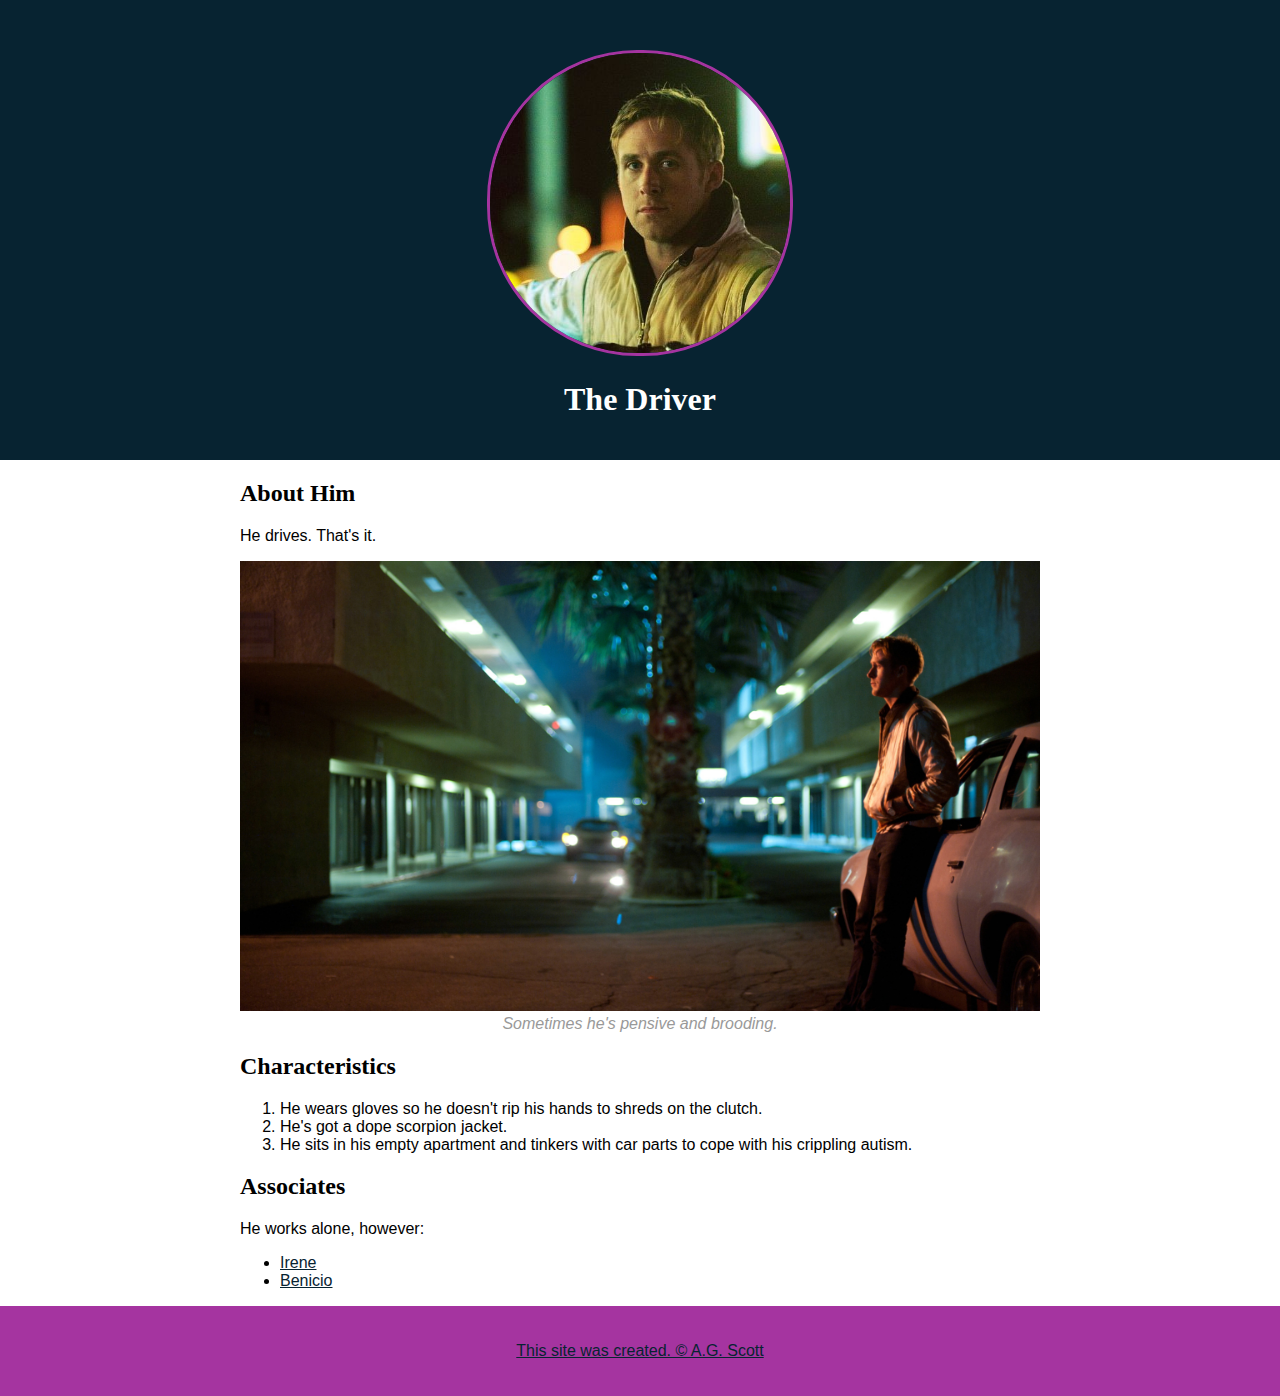
<file: index.html>
<!DOCTYPE html>
<html lang="en" dir="ltr">
  <head>
    <meta charset="utf-8">
    <title>Drive (2011)</title>
    <link rel="icon" href="img/icon.png">
    <link rel="stylesheet" type="text/css" href="css/drive.css">
  </head>
  <body>
    <!--header element -->
    <header>
      <img src="img/avatar.jpg" alt="">
      <h1>The Driver</h1>
    </header>

    <!-- main element -->
    <main>
      <h2>About Him</h2>
      <p>He drives. That's it.</p>
      <img src="img/pensive.jpg" alt="">
      <p class="caption">Sometimes he's pensive and brooding.</p>
      <!-- Characteristics -->
      <h2>Characteristics</h2>
      <ol>
        <li>He wears gloves so he doesn't rip his hands to shreds on the clutch.</li>
        <li>He's got a dope scorpion jacket.</li>
        <li>He sits in his empty apartment and tinkers with car parts to cope with his crippling autism.</li>
      </ol>
      <!-- Friends -->
      <h2>Associates</h2>
      <p>He works alone, however:</p>
      <ul>
        <li><a href="https://m.media-amazon.com/images/M/MV5BMWZkNjk4MDktODhjYS00NTNkLWFkNzUtZGE5OGI0M2ExYjc2XkEyXkFqcGdeQXVyMzQ4NjI4MDM@._V1_SX1777_CR0,0,1777,999_AL_.jpg" target="_blank"</a>Irene</li>
        <li><a href="https://m.media-amazon.com/images/M/MV5BNjhmOTQ1NTAtMmMyMi00ZDRhLTk5OTgtZmIzMmRlZmZmOWU4L2ltYWdlL2ltYWdlXkEyXkFqcGdeQXVyNDAxOTExNTM@._V1_.jpg" target="_blank"</a>Benicio</li>
      </ul>
    </main>
  </body>
<!-- Footer element -->
<footer>
  <p>This site was created. &copy; A.G. Scott</p>
</footer>

</html>
</file>
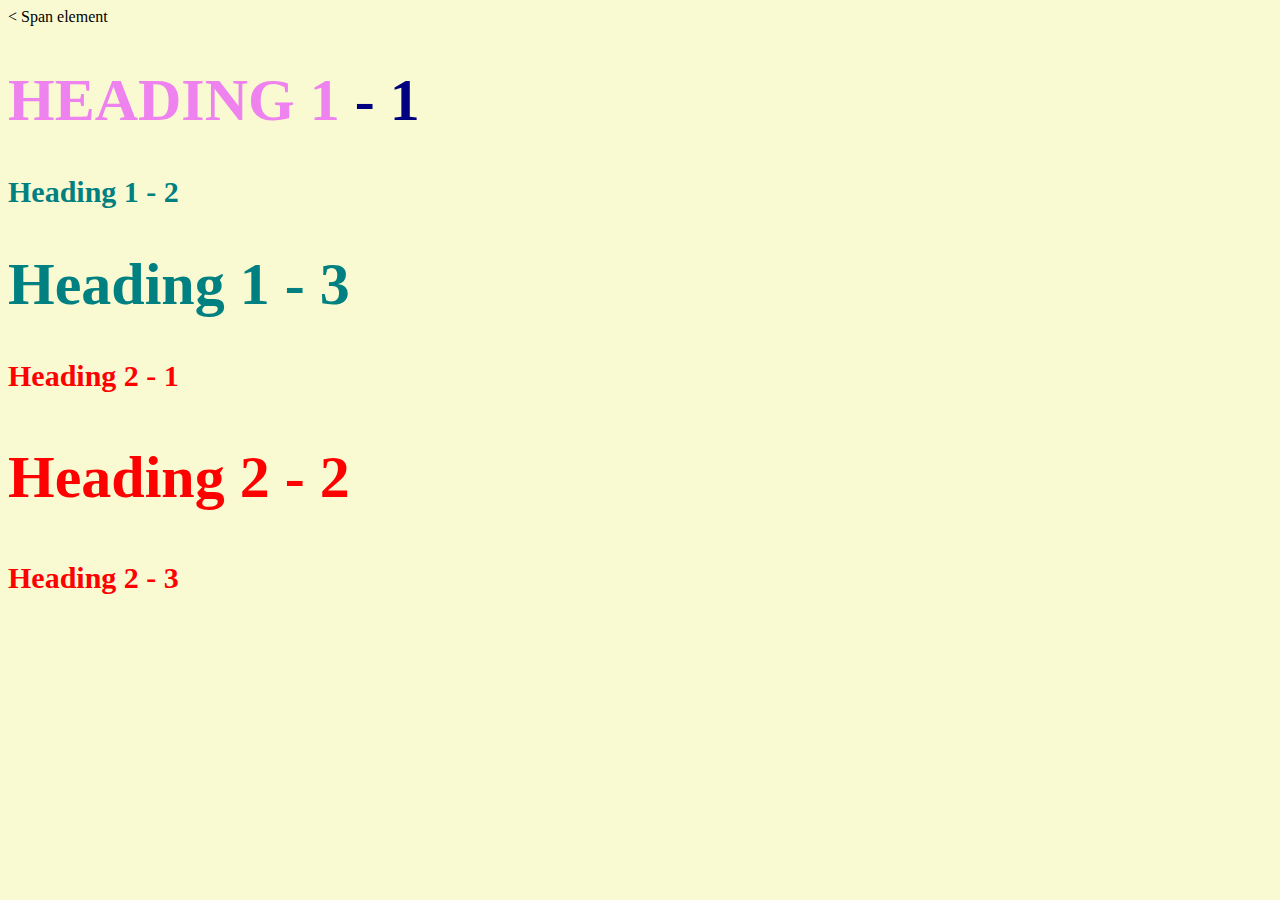
<file: styletest.html>
<<!DOCTYPE html>
<html lang="en" dir="ltr">
  <head>
    <meta charset="utf-8">
    <title>Style test</title>
    <link rel="stylesheet" type="text/css" href="css/test.css">
  </head>
  <body>
    <span>Span element</span>
    <h1 class="big uppercase"><span>Heading 1</span> - 1</h1>
    <h1>Heading 1 - 2</h1>
    <h1 class="big">Heading 1 - 3</h1>
    <h2>Heading 2 - 1</h2>
    <h2 class="big">Heading 2 - 2</h2>
    <h2>Heading 2 - 3</h2>
  </body>
</html>
</file>
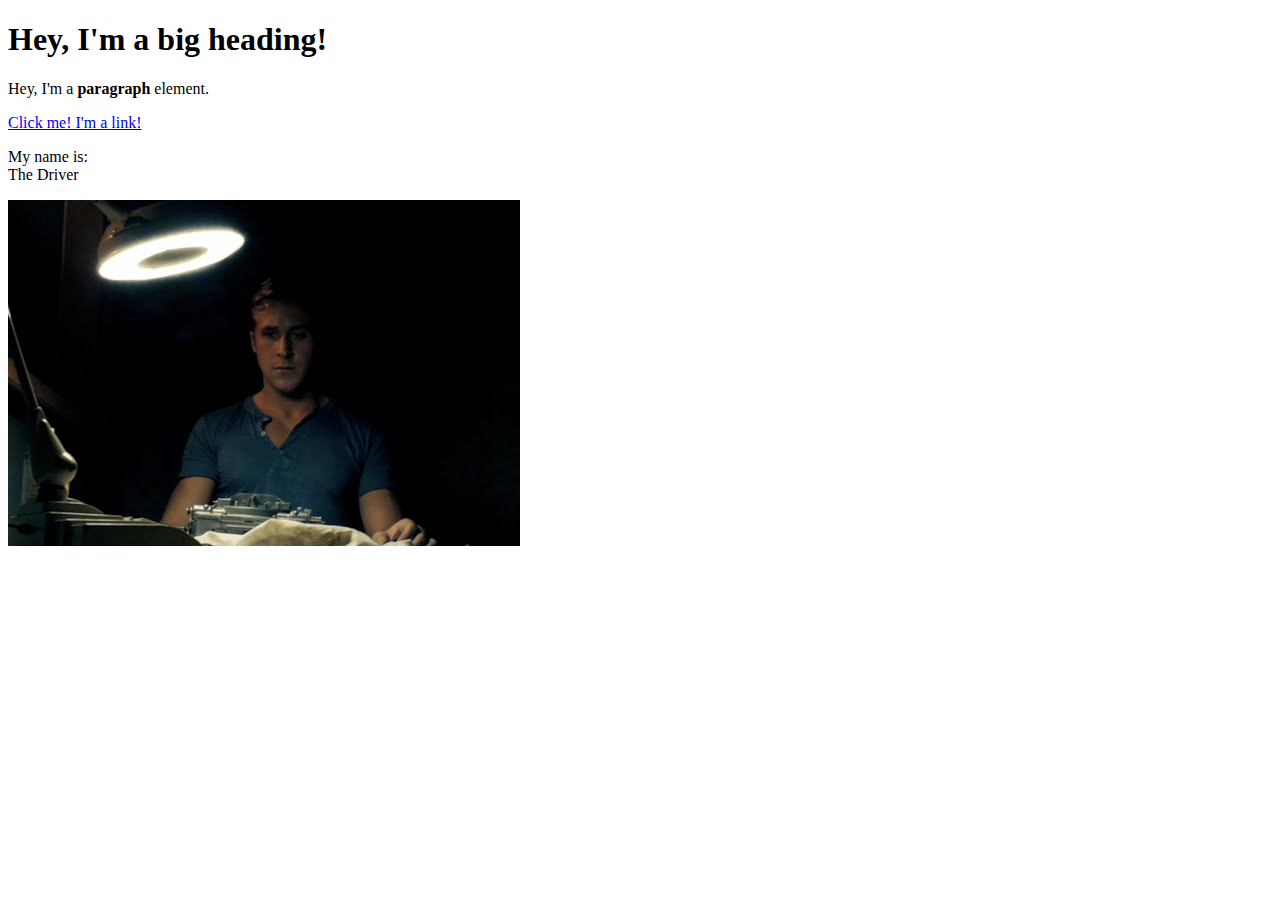
<file: test.html>
<!doctype html>
<html>
<head>
  <title>Test page</title>
</head>
<body>
<h1> Hey, I'm a big heading!</h1>
<p>Hey, I'm a <b>paragraph</b> element.</p>
<a href = "https://google.com" target="_blank" title="Let's go to google">Click me! I'm a link! </a>
<p>My name is:<br>
The Driver</p>
<img src="img/drive13.jpg">
</body>
</html>
</file>
<file: css/drive.css>
body{
  margin: 0;
}

header{
  background-color: #072331;
  text-align: center;
  padding-top: 50px;
  padding-bottom: 20px;
}

header h1{
  color: white;
  font-family: Garamond, 'Times New Roman',  sans-serif;
}

main{
  max-width: 800px;
  margin: 0 auto;
  padding-left: 30px;
  padding-right: 30px;
}

main img{
  max-width: 100%;
}

header img{
  border-radius: 150px;
  width: 300px;
  border: 3px solid #A534A0;
}


a{
  color: #072331;
}

a:hover{
  color: #A534A0;
}

p{
  font-family: "Century Gothic Condensed", "Garamond", sans-serif;
}

p.caption{
  color: #999999;
  font-style: italic;
  margin-top: 0;
  text-align: center;
}

li{
  font-family: "Century Gothic Condensed", "Garamond", sans-serif;
}

footer{
  background-color: #A534A0;
  text-align: center;
  color: #072331;
  padding: 20px;
}
</file>
<file: css/test.css>
body{
  background-color: lightgoldenrodyellow;
}
h1{
  font-size: 30px;
  color: teal;
}
h2{
  font-size: 30px;
  color: red;
}

.big{
  font-size: 60px;
}
.uppercase{
  text-transform: uppercase;
}
.big.uppercase{
  color: navy;
}
h1 span{
  color: violet;s
}
</file>
